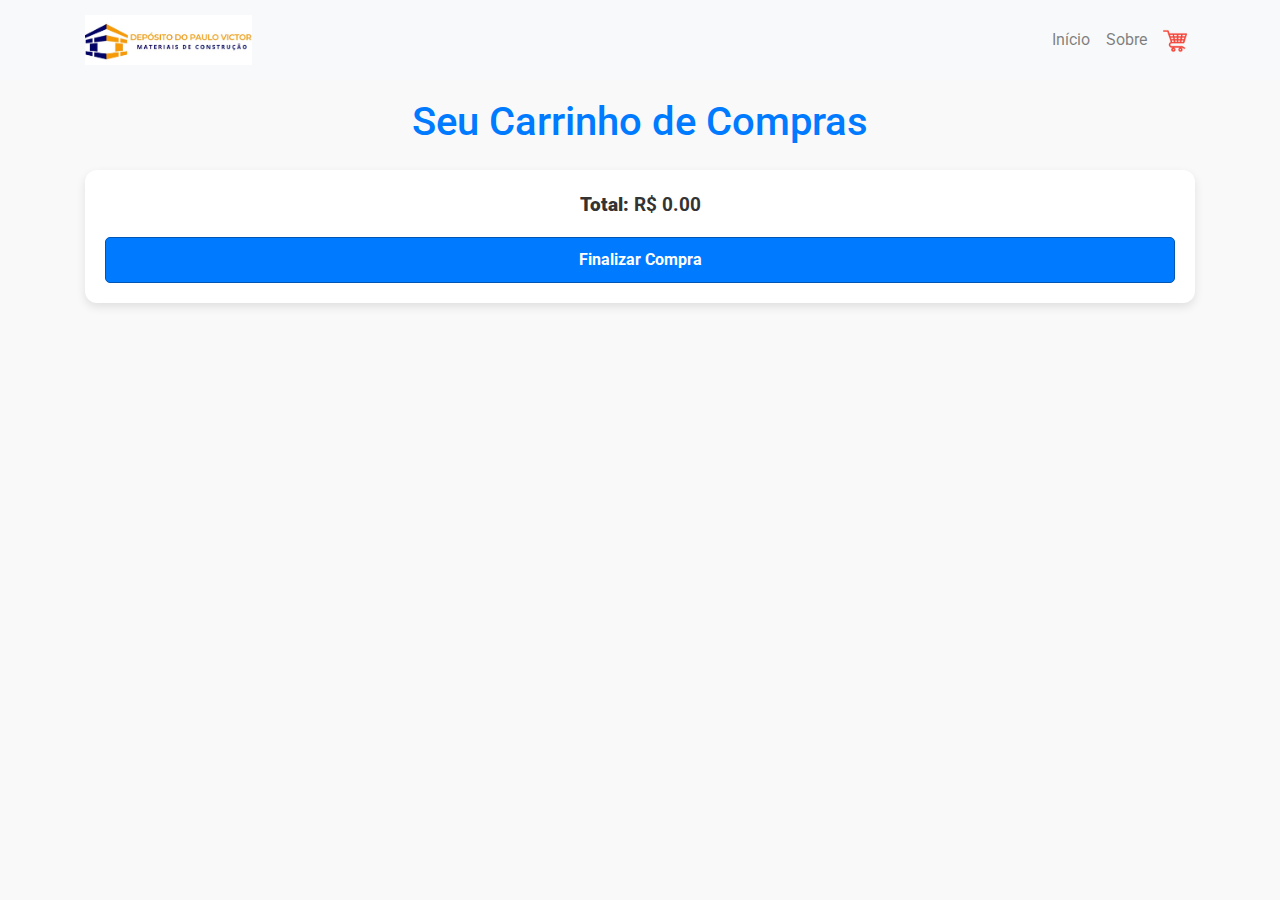
<file: carrinho.html>
<!DOCTYPE html>
<html lang="pt-br">
<head>
    <meta charset="UTF-8">
    <meta name="viewport" content="width=device-width, initial-scale=1.0">
    <title>Carrinho de Compras</title>
    <!-- Estilos Bootstrap -->
    <link href="https://stackpath.bootstrapcdn.com/bootstrap/4.5.2/css/bootstrap.min.css" rel="stylesheet">
    <!-- Estilos Customizados -->
    <link rel="stylesheet" href="styles.css">
    <link href="https://fonts.googleapis.com/css2?family=Roboto:wght@400;500;700&display=swap" rel="stylesheet">
    <style>
        body {
            font-family: 'Roboto', Arial, sans-serif;
            background-color: #f9f9f9;
            padding-top: 50px; /* Espaçamento para o cabeçalho fixo */
        }

        .navbar {
            margin-bottom: 20px;
        }

        .navbar-brand img {
            height: 50px;
        }

        .card {
            border: none;
            border-radius: 12px;
            box-shadow: 0 2px 8px rgba(0, 0, 0, 0.1);
        }

        .card img {
            border-radius: 12px;
        }

        .card-body {
            padding: 15px;
        }

        .card-title {
            font-size: 1.2rem;
            font-weight: bold;
        }

        .card-text {
            font-size: 1rem;
            margin-bottom: 10px;
        }

        .btn-danger, .btn-primary {
            font-size: 0.9rem;
            border-radius: 5px;
            transition: all 0.3s ease;
        }

        .btn-danger:hover {
            background-color: #e74c3c;
            border-color: #c0392b;
        }

        .btn-primary {
            width: 100%;
            font-weight: bold;
        }

        .carrinho-resumo {
            background-color: #fff;
            padding: 20px;
            box-shadow: 0 4px 10px rgba(0, 0, 0, 0.1);
            border-radius: 12px;
        }

        .carrinho-resumo p {
            font-size: 1.2rem;
            font-weight: bold;
        }

        .carrinho-resumo button {
            font-size: 1rem;
            padding: 10px 20px;
            border-radius: 5px;
        }

        .carrinho-resumo .btn-primary {
            background-color: #007bff;
            border-color: #0056b3;
        }

        .carrinho-resumo .btn-primary:hover {
            background-color: #0056b3;
            border-color: #003b73;
        }

        .cart-item-quantity {
            display: flex;
            align-items: center;
        }

        .cart-item-quantity button {
            margin: 0 5px;
        }
    </style>
</head>
<body>
    <!-- Menu de Navegação -->
    <nav class="navbar navbar-expand-lg navbar-light bg-light">
        <div class="container">
            <a class="navbar-brand" href="index.html">
                <img src="IMG/logo.jpeg" alt="Logo do Depósito do Paulo Victor">
            </a>
            <button class="navbar-toggler" type="button" data-toggle="collapse" data-target="#navbarNav" aria-controls="navbarNav" aria-expanded="false" aria-label="Toggle navigation">
                <span class="navbar-toggler-icon"></span>
            </button>
            <div class="collapse navbar-collapse" id="navbarNav">
                <ul class="navbar-nav ml-auto">
                    <li class="nav-item">
                        <a class="nav-link" href="index.html">Início</a>
                    </li>
                    <li class="nav-item">
                        <a class="nav-link" href="sobre.html">Sobre</a>
                    </li>
                    <li class="nav-item">
                        <a class="nav-link active" href="carrinho.html">
                            <img src="IMG/carrinho-icon.png" alt="Carrinho de Compras" style="height: 24px;">
                        </a>
                    </li>
                </ul>
            </div>
        </div>
    </nav>

    <!-- Conteúdo do Carrinho -->
    <div class="container my-5">
        <h1 class="text-center text-primary mb-4">Seu Carrinho de Compras</h1>
        <div id="lista-carrinho" class="row">
            <!-- Os itens do carrinho serão gerados dinamicamente aqui -->
        </div>
        <div class="carrinho-resumo text-center">
            <p><strong>Total:</strong> R$ <span id="total-carrinho">0.00</span></p>
            <button class="btn btn-primary" onclick="finalizarCompra()">Finalizar Compra</button>
        </div>
    </div>

    <script>
        // Função para carregar os itens do carrinho
        function carregarCarrinho() {
            const carrinho = JSON.parse(localStorage.getItem('carrinho')) || [];
            const listaCarrinho = document.getElementById('lista-carrinho');
            let totalCarrinho = 0;

            // Limpa a lista de carrinho
            listaCarrinho.innerHTML = '';

            // Exibe os itens no carrinho
            carrinho.forEach((item, index) => {
                const itemHTML = `
                    <div class="col-md-4 mb-4">
                        <div class="card">
                            <img src="IMG/${item.imagem}" class="card-img-top" alt="${item.nome}">
                            <div class="card-body">
                                <h5 class="card-title">${item.nome}</h5>
                                <p class="card-text">Quantidade: <strong>${item.quantidade}</strong></p>
                                <p class="card-text">Preço Total: R$ <strong>${item.total.toFixed(2)}</strong></p>
                                <div class="cart-item-quantity">
                                    <button class="btn btn-outline-secondary btn-sm">-</button>
                                    <span>${item.quantidade}</span>
                                    <button class="btn btn-outline-secondary btn-sm">+</button>
                                </div>
                                <button class="btn btn-danger btn-sm mt-2" onclick="removerItem(${index})">
                                    Remover Item
                                </button>
                            </div>
                        </div>
                    </div>
                `;
                listaCarrinho.innerHTML += itemHTML;
                totalCarrinho += item.total;
            });

            // Atualiza o total do carrinho
            document.getElementById('total-carrinho').innerText = totalCarrinho.toFixed(2);
        }

        // Função para remover item do carrinho
        function removerItem(index) {
            let carrinho = JSON.parse(localStorage.getItem('carrinho')) || [];
            carrinho.splice(index, 1); // Remove o item pelo índice
            localStorage.setItem('carrinho', JSON.stringify(carrinho));
            carregarCarrinho(); // Recarrega o carrinho
        }

        // Função para finalizar a compra
        function finalizarCompra() {
            if (JSON.parse(localStorage.getItem('carrinho')).length === 0) {
                alert("Seu carrinho está vazio.");
            } else {
                window.location.href = 'finalizar-compra.html'; // Redireciona para a tela de finalizar compra
            }
        }

        // Carregar o carrinho ao iniciar a página
        carregarCarrinho();
    </script>

    <!-- Scripts Bootstrap -->
    <script src="https://code.jquery.com/jquery-3.5.1.slim.min.js"></script>
    <script src="https://cdn.jsdelivr.net/npm/bootstrap@4.5.2/dist/js/bootstrap.bundle.min.js"></script>
</body>
</html>
</file>
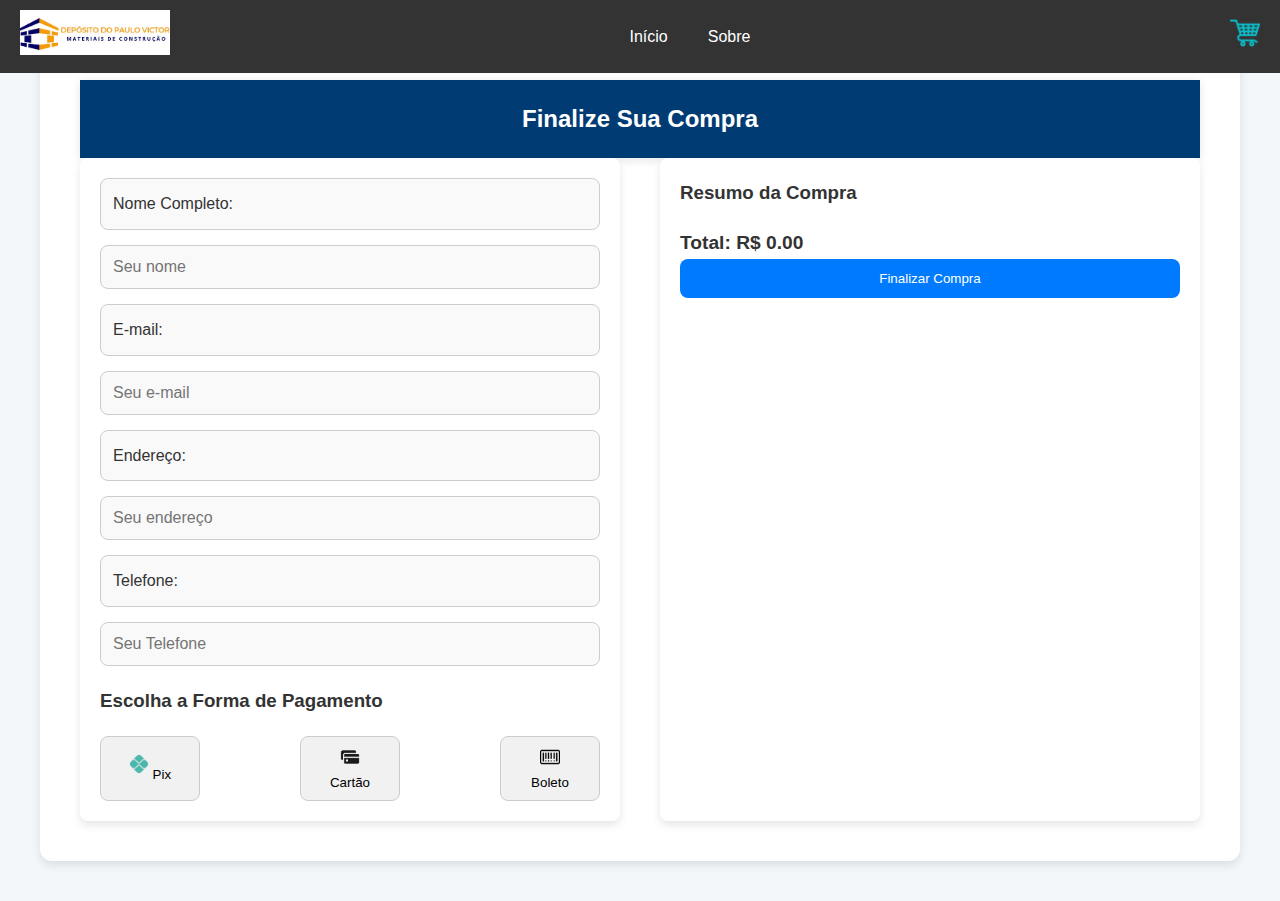
<file: finalizar-compra.html>
<!DOCTYPE html>
<html lang="pt-br">
<head>
    <meta charset="UTF-8">
    <meta name="viewport" content="width=device-width, initial-scale=1.0">
    <title>Finalizar Compra</title>
    <link rel="stylesheet" href="styles.css">
</head>
<body>
    <!-- Menu de Navegação -->
    <nav class="navbar">
        <div class="logo">
            <a href="index.html"><img src="IMG/logo.jpeg" alt="Logo do Depósito do Paulo Victor"></a>
        </div>
        <ul class="nav-links">
            <li><a href="index.html">Início</a></li>
            <li><a href="sobre.html">Sobre</a></li>
        </ul>
        <div class="cart-icon">
            <a href="carrinho.html"><img src="IMG/carrinho-icon.png" alt="Carrinho"></a>
        </div>
    </nav>

    <div class="finalizar-compra-container">
        <header class="carrinho-header text-center">
            <h2>Finalize Sua Compra</h2>
        </header>

        <div class="finalizar-compra-content">
            <!-- Informações do Cliente e Seleção de Pagamento -->
            <section class="dados-cliente">
                <form id="form-compra">
                    <label for="nome">Nome Completo:</label>
                    <input type="text" id="nome" name="nome" required placeholder="Seu nome" />

                    <label for="email">E-mail:</label>
                    <input type="email" id="email" name="email" required placeholder="Seu e-mail" />

                    <label for="endereco">Endereço:</label>
                    <input type="text" id="endereco" name="endereco" required placeholder="Seu endereço" />

                    <label for="endereco">Telefone:</label>
                    <input type="text" id="Telefone" name="Telefone" required placeholder="Seu Telefone" />
                </form>

                <!-- Escolha da Forma de Pagamento -->
                <section class="opcao-pagamento text-center">
                    <h3>Escolha a Forma de Pagamento</h3>
                    <div class="opcoes-pagamento">
                        <button id="pix" class="pagamento-btn" onclick="exibirValor('Pix')">
                            <img src="IMG/pix-icon.png" alt="Pix" />
                            Pix
                        </button>
                        <button id="cartao" class="pagamento-btn" onclick="exibirValor('Cartão')">
                            <img src="IMG/cartao-icon.png" alt="Cartão" />
                            Cartão
                        </button>
                        <button id="boleto" class="pagamento-btn" onclick="exibirValor('Boleto')">
                            <img src="IMG/boleto-con.png" alt="Boleto" />
                            Boleto
                        </button>
                    </div>
                </section>

                <!-- Detalhes específicos de pagamento -->
                <div id="detalhes-pagamento">
                    <div id="detalhes-pix" class="detalhe-pagamento">
                        <label for="chave-pix">Digite a chave Pix:</label>
                        <input type="text" id="chave-pix" placeholder="Insira sua chave Pix" />
                    </div>
                    <div id="detalhes-cartao" class="detalhe-pagamento">
                        <label for="nome-cartao">Nome como no Cartão:</label>
                        <input type="text" id="nome-cartao" placeholder="Nome completo" />

                        <label for="numero-cartao">Número do Cartão:</label>
                        <input type="text" id="numero-cartao" placeholder="0000 0000 0000 0000" maxlength="19" />

                        <label for="validade-cartao">Validade (MM/AA):</label>
                        <input type="text" id="validade-cartao" placeholder="MM/AA" maxlength="5" />

                        <label for="cvv-cartao">CVV:</label>
                        <input type="text" id="cvv-cartao" placeholder="123" maxlength="3" />
                    </div>
                    <div id="detalhes-boleto" class="detalhe-pagamento">
                        <p>Clique no botão abaixo para gerar o boleto:</p>
                        <a href="boleto.pdf" download class="boleto-link">Baixar Boleto</a>
                    </div>
                </div>
            </section>

            <!-- Resumo da Compra e Total -->
            <section class="resumo-compra">
                <h3>Resumo da Compra</h3>
                <ul id="resumo-carrinho"></ul>
                <p><strong>Total:</strong> R$ <span id="produto-total"></span></p>
                <div id="valor-pagamento" class="mt-3"></div>
                <button class="comprar-btn" id="finalizar-btn" onclick="finalizarCompra()">Finalizar Compra</button>
            </section>
        </div>

        <div id="mensagem-feedback" class="hidden">
            <h2>Obrigado pela sua compra!</h2>
            <p>Você será redirecionado para a página inicial em breve...</p>
        </div>
    </div>

    <script>
        let metodoPagamento = null;
    
        function carregarResumo() {
            const carrinho = JSON.parse(localStorage.getItem('carrinho')) || [];
            const resumoCarrinho = document.getElementById('resumo-carrinho');
            let totalCompra = 0;
    
            resumoCarrinho.innerHTML = '';
            carrinho.forEach(item => {
                const li = document.createElement('li');
                li.innerText = `${item.nome} - Quantidade: ${item.quantidade} - R$ ${item.total.toFixed(2)}`;
                resumoCarrinho.appendChild(li);
                totalCompra += item.total;
            });
    
            document.getElementById('produto-total').innerText = totalCompra.toFixed(2);
        }
    
        function exibirValor(pagamento) {
            metodoPagamento = pagamento;
    
            // Remove destaque dos botões previamente selecionados
            const botoesPagamento = document.querySelectorAll('.pagamento-btn');
            botoesPagamento.forEach(btn => btn.classList.remove('selected'));
    
            // Adiciona destaque ao botão selecionado
            const botaoSelecionado = document.getElementById(pagamento.toLowerCase());
            botaoSelecionado.classList.add('selected');
    
            // Oculta todos os detalhes de pagamento
            const detalhes = document.querySelectorAll('.detalhe-pagamento');
            detalhes.forEach(det => det.style.display = 'none');
    
            // Exibe os campos correspondentes ao método de pagamento selecionado
            const detalheSelecionado = document.getElementById(`detalhes-${pagamento.toLowerCase()}`);
            if (detalheSelecionado) {
                detalheSelecionado.style.display = 'block';
            }
        }
    
        // Formatação automática do número do cartão
        document.addEventListener("input", function (event) {
            if (event.target.id === "numero-cartao") {
                let valor = event.target.value.replace(/\D/g, ''); // Remove caracteres não numéricos
                valor = valor.match(/.{1,4}/g)?.join(' ') || valor; // Agrupa em blocos de 4 dígitos
                event.target.value = valor;
            }
        });
    
        function finalizarCompra() {
            if (!metodoPagamento) {
                alert("Por favor, selecione uma forma de pagamento.");
                return;
            }
    
            // Oculta a área de resumo e exibe mensagem de sucesso
            document.querySelector('.finalizar-compra-content').style.display = 'none';
            document.getElementById('mensagem-feedback').classList.remove('hidden');
    
            // Limpa o carrinho e redireciona após 3 segundos
            localStorage.removeItem('carrinho');
            setTimeout(() => window.location.href = 'index.html', 3000);
        }
    
        carregarResumo();
    </script>
    
    <style>
        .detalhe-pagamento {
            display: none;
            margin-top: 20px;
        }

        .hidden {
            display: none;
        }

        #mensagem-feedback {
            text-align: center;
            margin-top: 50px;
        }
    </style>
</body>
</html>
</file>
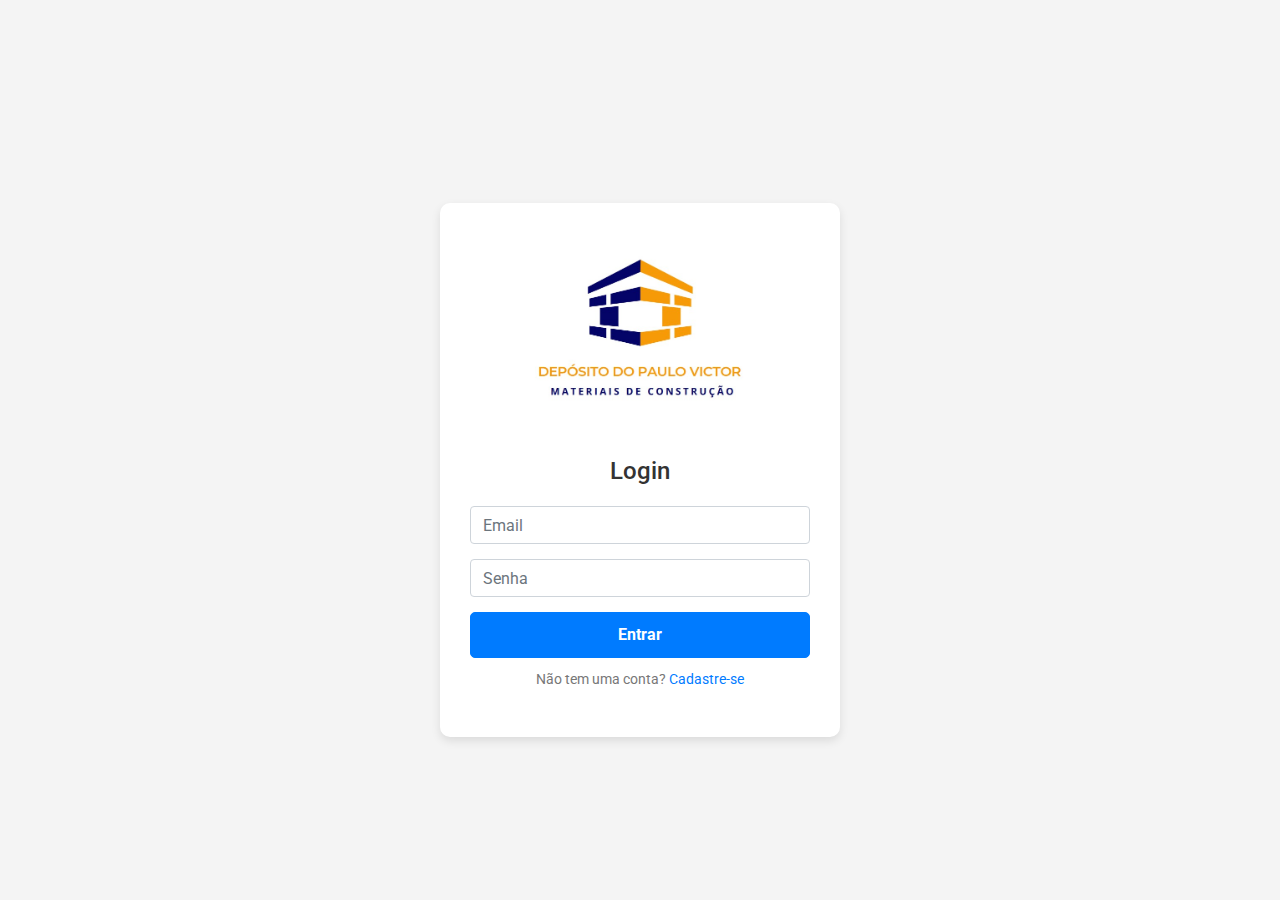
<file: Login.html>
<!DOCTYPE html>
<html lang="pt-br">
<head>
    <meta charset="UTF-8">
    <meta name="viewport" content="width=device-width, initial-scale=1.0">
    <title>Login</title>
    <link href="https://stackpath.bootstrapcdn.com/bootstrap/4.5.2/css/bootstrap.min.css" rel="stylesheet">
    <link rel="stylesheet" href="styles.css">
    <link href="https://fonts.googleapis.com/css2?family=Roboto:wght@400;500;700&display=swap" rel="stylesheet">
    <style>
        body {
            font-family: 'Roboto', Arial, sans-serif;
            background-color: #f4f4f4;
            display: flex;
            justify-content: center;
            align-items: center;
            height: 100vh;
            margin: 0;
        }

        .login-container {
            background-color: #fff;
            border-radius: 10px;
            box-shadow: 0 4px 10px rgba(0, 0, 0, 0.1);
            padding: 30px;
            max-width: 400px;
            width: 100%;
            text-align: center;
        }

        .login-container img {
            width: 250px; /* Tamanho harmonioso do logo */
            margin-bottom: 30px;
        }

        .login-container h2 {
            margin-bottom: 20px;
            color: #333;
            font-size: 1.5rem;
        }

        .form-control {
            margin-bottom: 15px;
        }

        .btn-primary {
            width: 100%;
            padding: 10px;
            font-size: 1rem;
            font-weight: bold;
            border-radius: 5px;
            transition: background-color 0.3s ease;
        }

        .btn-primary:hover {
            background-color: #0056b3;
        }

        .footer-text {
            margin-top: 10px;
            font-size: 0.9rem;
            color: #777;
        }

        .footer-text a {
            color: #007bff;
            text-decoration: none;
        }

        .footer-text a:hover {
            text-decoration: underline;
        }
    </style>
</head>
<body>
    <div class="login-container">
        <img src="IMG/logo2.jpg" alt="Logo da Empresa">
        <h2>Login</h2>
        <form onsubmit="return verificarLogin(event)">
            <input type="text" id="email" class="form-control" placeholder="Email" required>
            <input type="password" id="senha" class="form-control" placeholder="Senha" required>
            <button type="submit" class="btn btn-primary">Entrar</button>
        </form>
        <p class="footer-text">Não tem uma conta? <a href="#">Cadastre-se</a></p>
    </div>

    <script>
        function verificarLogin(event) {
            event.preventDefault();
            const email = document.getElementById('email').value;
            const senha = document.getElementById('senha').value;

            if (email === 'eduardo1@gmail.com' && senha === 'deus2024') {
                window.location.href = 'index.html'; // Redireciona para a tela inicial
            } else {
                alert('Email ou senha incorretos!');
            }
        }
    </script>
</body>
</html>
</file>
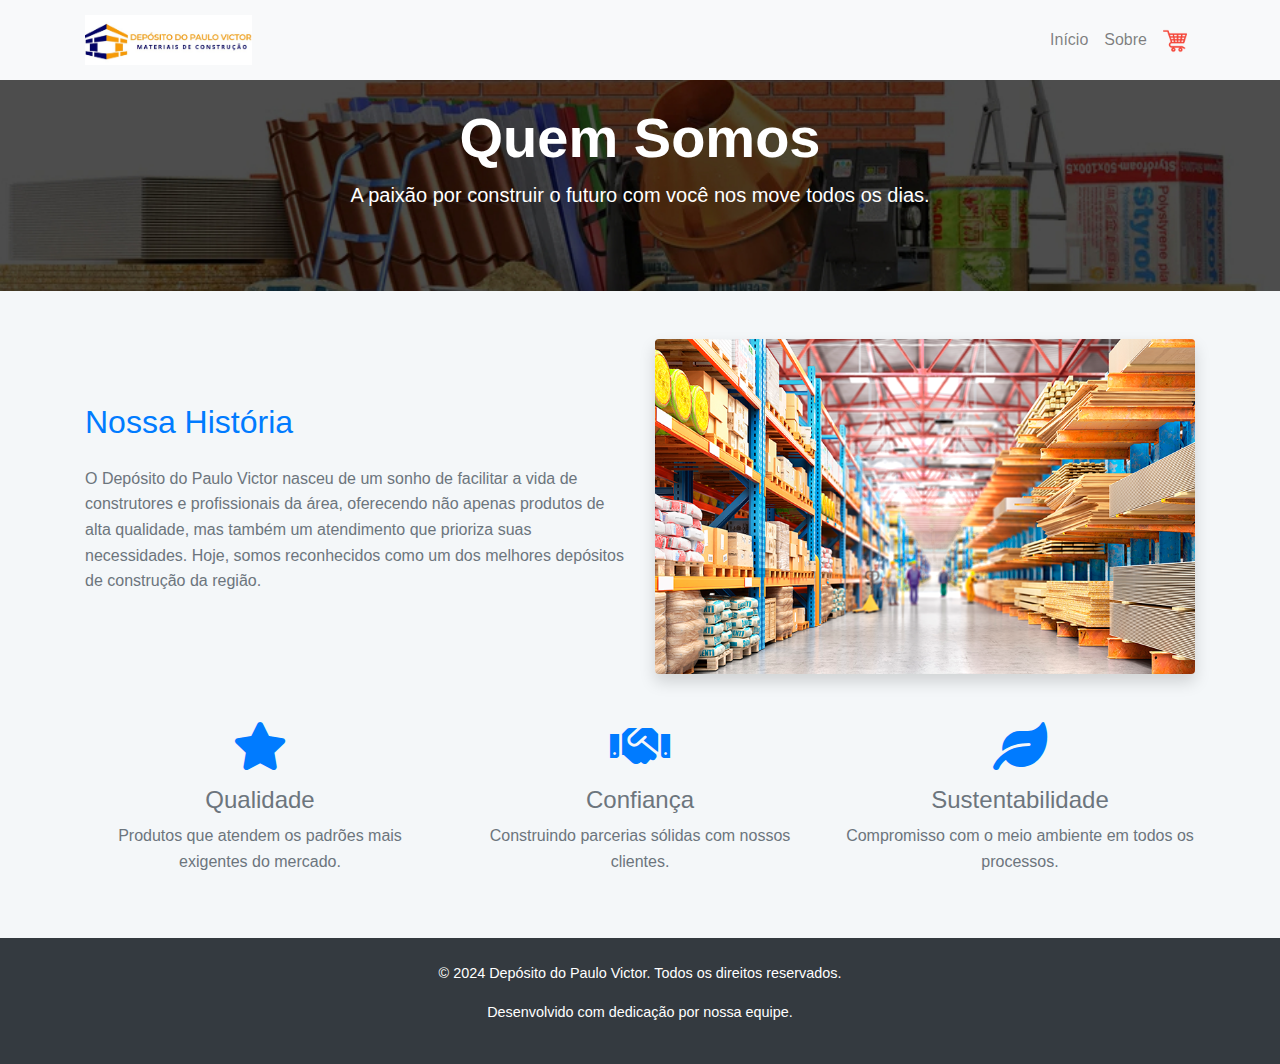
<file: sobre.html>
<!DOCTYPE html>
<html lang="pt-br">
<head>
    <meta charset="UTF-8">
    <meta name="viewport" content="width=device-width, initial-scale=1.0">
    <title>Sobre Nós - Depósito do Paulo Victor</title>
    <!-- Bootstrap CSS -->
    <link rel="stylesheet" href="https://stackpath.bootstrapcdn.com/bootstrap/4.5.2/css/bootstrap.min.css">
    <!-- Font Awesome para ícones -->
    <link rel="stylesheet" href="https://cdnjs.cloudflare.com/ajax/libs/font-awesome/5.15.4/css/all.min.css">
    <!-- Estilos Customizados -->
    <link rel="stylesheet" href="styles.css">
</head>
<body>
    <!-- Menu de Navegação -->
    <nav class="navbar navbar-expand-lg navbar-light bg-light">
        <div class="container">
            <a class="navbar-brand" href="index.html">
                <img src="IMG/logo.jpeg" alt="Logo do Depósito do Paulo Victor" style="height: 50px;">
            </a>
            <button class="navbar-toggler" type="button" data-toggle="collapse" data-target="#navbarNav" aria-controls="navbarNav" aria-expanded="false" aria-label="Toggle navigation">
                <span class="navbar-toggler-icon"></span>
            </button>
            <div class="collapse navbar-collapse" id="navbarNav">
                <ul class="navbar-nav ml-auto">
                    <li class="nav-item">
                        <a class="nav-link" href="index.html">Início</a>
                    </li>
                    <li class="nav-item">
                        <a class="nav-link" href="sobre.html">Sobre</a>
                    </li>
                    <li class="nav-item">
                        <a class="nav-link" href="carrinho.html">
                            <img src="IMG/carrinho-icon.png" alt="Carrinho de Compras" style="height: 24px;">
                        </a>
                    </li>
                </ul>
            </div>
        </div>
    </nav>

    <!-- Banner -->
    <div class="jumbotron jumbotron-fluid text-white" style="background: url('IMG/banner-sobre.jpg') no-repeat center; background-size: cover;">
        <div class="container text-center">
            <h1 class="display-4 font-weight-bold">Quem Somos</h1>
            <p class="lead">A paixão por construir o futuro com você nos move todos os dias.</p>
        </div>
    </div>

    <!-- Conteúdo Principal -->
    <div class="container my-5">
        <!-- História -->
        <section class="mb-5">
            <div class="row align-items-center">
                <div class="col-md-6">
                    <h2 class="mb-4 text-primary">Nossa História</h2>
                    <p class="text-muted">
                        O Depósito do Paulo Victor nasceu de um sonho de facilitar a vida de construtores e profissionais da área, oferecendo não apenas produtos de alta qualidade, mas também um atendimento que prioriza suas necessidades. Hoje, somos reconhecidos como um dos melhores depósitos de construção da região.
                    </p>
                </div>
                <div class="col-md-6">
                    <img src="IMG/historia.jpg" alt="Nossa História" class="img-fluid rounded shadow">
                </div>
            </div>
        </section>

        <!-- Valores e Missão -->
        <section class="mb-5">
            <div class="row">
                <div class="col-md-4 text-center">
                    <i class="fas fa-star fa-3x text-primary mb-3"></i>
                    <h4 class="text-secondary">Qualidade</h4>
                    <p class="text-muted">Produtos que atendem os padrões mais exigentes do mercado.</p>
                </div>
                <div class="col-md-4 text-center">
                    <i class="fas fa-handshake fa-3x text-primary mb-3"></i>
                    <h4 class="text-secondary">Confiança</h4>
                    <p class="text-muted">Construindo parcerias sólidas com nossos clientes.</p>
                </div>
                <div class="col-md-4 text-center">
                    <i class="fas fa-leaf fa-3x text-primary mb-3"></i>
                    <h4 class="text-secondary">Sustentabilidade</h4>
                    <p class="text-muted">Compromisso com o meio ambiente em todos os processos.</p>
                </div>
            </div>
    </div>

    <!-- Rodapé -->
    <footer class="bg-dark text-white py-4">
        <div class="container text-center">
            <p>&copy; 2024 Depósito do Paulo Victor. Todos os direitos reservados.</p>
            <p>Desenvolvido com dedicação por nossa equipe.</p>
        </div>
    </footer>

    <!-- Scripts Bootstrap -->
    <script src="https://code.jquery.com/jquery-3.5.1.slim.min.js"></script>
    <script src="https://cdn.jsdelivr.net/npm/bootstrap@4.5.2/dist/js/bootstrap.bundle.min.js"></script>
</body>
</html>
</file>
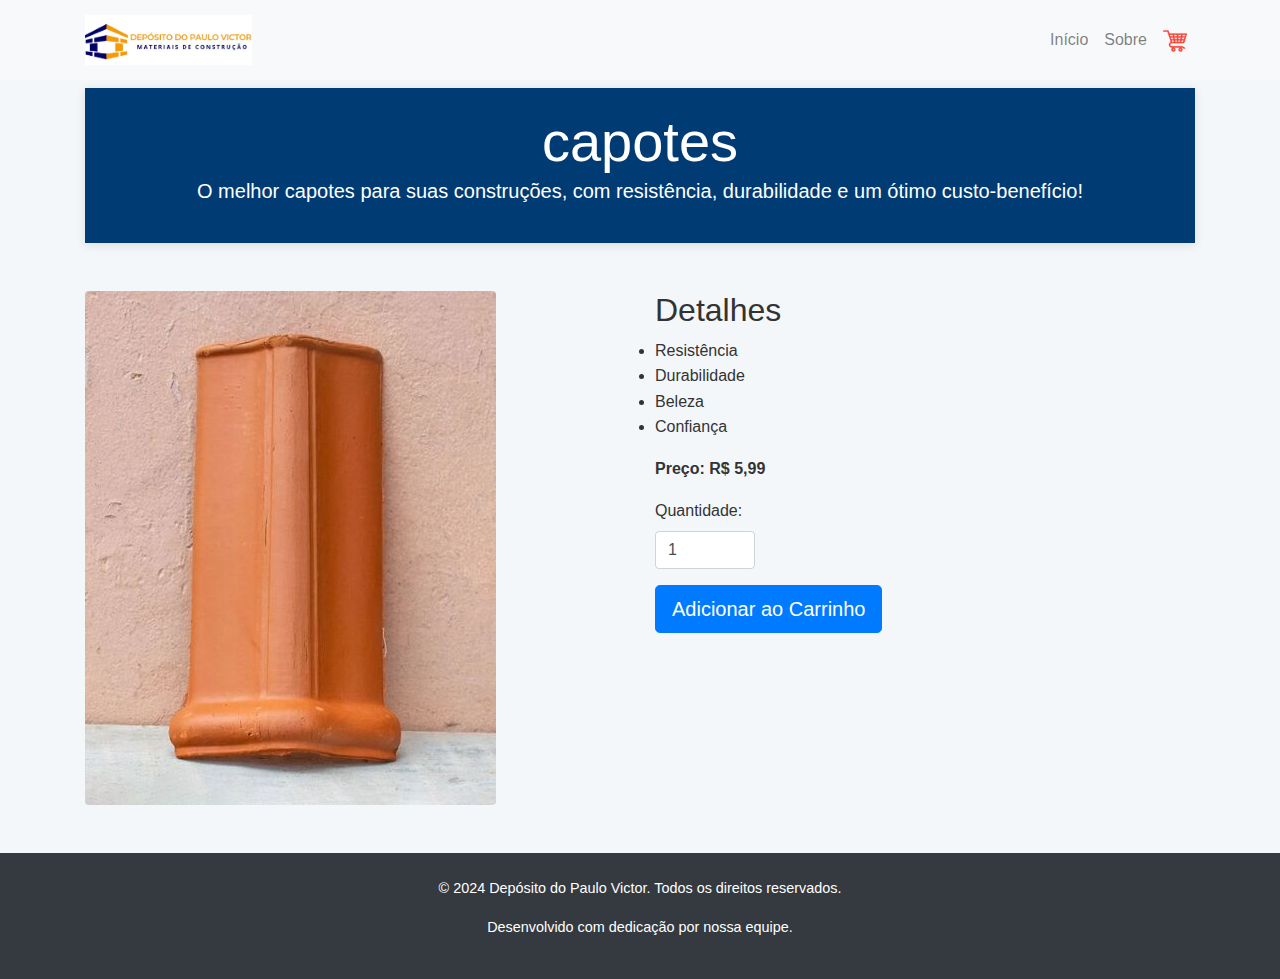
<file: produtos/capotes.html>
<!DOCTYPE html>
<html lang="pt-br">
<head>
    <meta charset="UTF-8">
    <meta name="viewport" content="width=device-width, initial-scale=1.0">
    <title>Detalhes do capotes - Depósito do Paulo Victor</title>
    <!-- Bootstrap CSS -->
    <link rel="stylesheet" href="https://stackpath.bootstrapcdn.com/bootstrap/4.5.2/css/bootstrap.min.css">
    <!-- Estilos Customizados -->
    <link rel="stylesheet" href="../styles.css">
</head>
<body>
    <!-- Menu de Navegação -->
    <nav class="navbar navbar-expand-lg navbar-light bg-light">
        <div class="container">
            <a class="navbar-brand" href="../index.html">
                <img src="../IMG/logo.jpeg" alt="Logo do Depósito do Paulo Victor" style="height: 50px;">
            </a>
            <button class="navbar-toggler" type="button" data-toggle="collapse" data-target="#navbarNav" aria-controls="navbarNav" aria-expanded="false" aria-label="Toggle navigation">
                <span class="navbar-toggler-icon"></span>
            </button>
            <div class="collapse navbar-collapse" id="navbarNav">
                <ul class="navbar-nav ml-auto">
                    <li class="nav-item">
                        <a class="nav-link" href="../index.html">Início</a>
                    </li>
                    <li class="nav-item">
                        <a class="nav-link" href="../sobre.html">Sobre</a>
                    </li>
                    <li class="nav-item">
                        <a class="nav-link" href="../carrinho.html">
                            <img src="../IMG/carrinho-icon.png" alt="Carrinho de Compras" style="height: 24px;">
                        </a>
                    </li>
                </ul>
            </div>
        </div>
    </nav>

    <!-- Conteúdo Principal -->
    <div class="container my-5">
        <!-- Header -->
        <header class="text-center mb-5">
            <h1 class="display-4">capotes</h1>
            <p class="lead">O melhor capotes para suas construções, com resistência, durabilidade e um ótimo custo-benefício!</p>
        </header>

        <!-- Detalhes do Produto -->
        <div class="row">
            <!-- Imagem do Produto -->
            <div class="col-md-6">
                <img src="../IMG/Capotes.jpeg" alt="capotes" class="img-fluid rounded">
            </div>

            <!-- Informações do Produto -->
            <div class="col-md-6">
                <h2>Detalhes</h2>
                <ul>
                    <li>Resistência</li>
                    <li>Durabilidade</li>
                    <li>Beleza</li>
                    <li>Confiança</li>
                </ul>
                <p class="price"><strong>Preço: R$ 5,99</strong></p>
                <label for="quantidade">Quantidade:</label>
                <input type="number" id="quantidade" value="1" min="1" class="form-control mb-3" style="width: 100px;">
                <button id="addToCart" class="btn btn-primary btn-lg">Adicionar ao Carrinho</button>
            </div>
        </div>
    </div>

    <!-- Rodapé -->
    <footer class="bg-dark text-white py-4">
        <div class="container text-center">
            <p>&copy; 2024 Depósito do Paulo Victor. Todos os direitos reservados.</p>
            <p>Desenvolvido com dedicação por nossa equipe.</p>
        </div>
    </footer>

    <!-- Scripts Bootstrap -->
    <script src="https://code.jquery.com/jquery-3.5.1.slim.min.js"></script>
    <script src="https://cdn.jsdelivr.net/npm/bootstrap@4.5.2/dist/js/bootstrap.bundle.min.js"></script>

    <!-- Script JavaScript -->
    <script>
        // Evento de clique no botão de adicionar ao carrinho
        document.getElementById("addToCart").addEventListener("click", function() {
            const produto = {
                nome: "capotes",
                preco: 5.99,
                quantidade: parseInt(document.getElementById("quantidade").value), // Obtém a quantidade do input
                imagem: "capotess.jpg", // Nome da imagem
            };

            // Verificar se já existe um carrinho no LocalStorage
            let carrinho = JSON.parse(localStorage.getItem("carrinho"));
            if (!carrinho) {
                carrinho = []; // Caso não exista, cria um carrinho vazio
            }

            // Adicionar o produto ao carrinho
            const produtoExistente = carrinho.find(item => item.nome === produto.nome);
            if (produtoExistente) {
                produtoExistente.quantidade += produto.quantidade;  // Incrementa a quantidade se já existir
                produtoExistente.total = produtoExistente.quantidade * produtoExistente.preco;  // Atualiza o total
            } else {
                produto.total = produto.quantidade * produto.preco;  // Calcula o total do produto
                carrinho.push(produto);  // Caso contrário, adiciona o novo produto
            }

            // Atualiza o LocalStorage com o novo carrinho
            localStorage.setItem("carrinho", JSON.stringify(carrinho));

            // Alerta de produto adicionado ao carrinho
            alert("Produto adicionado ao carrinho!");
        });
    </script>
</body>
</html>
</file>
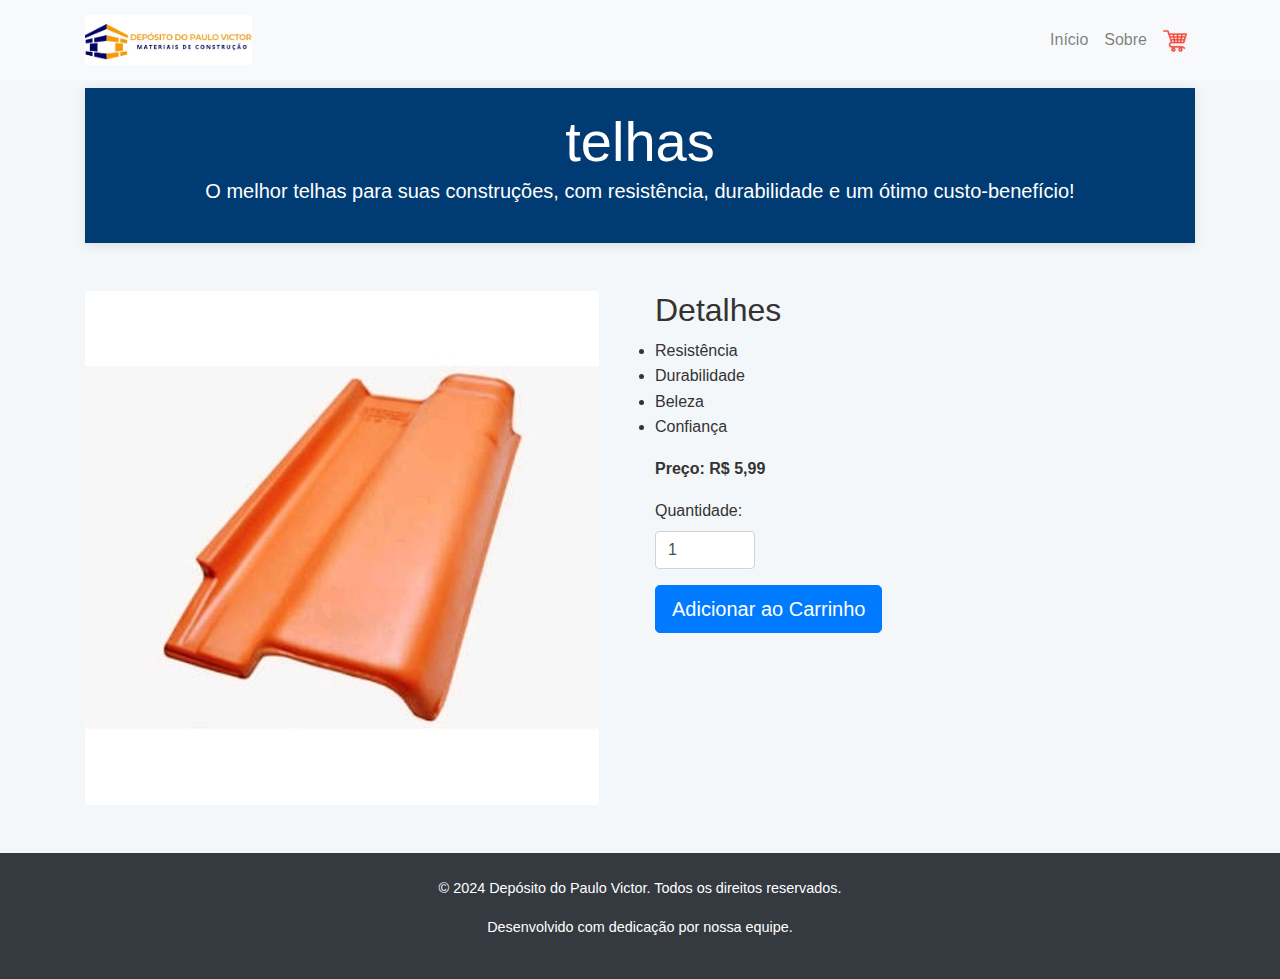
<file: produtos/telhas.html>
<!DOCTYPE html>
<html lang="pt-br">
<head>
    <meta charset="UTF-8">
    <meta name="viewport" content="width=device-width, initial-scale=1.0">
    <title>Detalhes do telhas - Depósito do Paulo Victor</title>
    <!-- Bootstrap CSS -->
    <link rel="stylesheet" href="https://stackpath.bootstrapcdn.com/bootstrap/4.5.2/css/bootstrap.min.css">
    <!-- Estilos Customizados -->
    <link rel="stylesheet" href="../styles.css">
</head>
<body>
    <!-- Menu de Navegação -->
    <nav class="navbar navbar-expand-lg navbar-light bg-light">
        <div class="container">
            <a class="navbar-brand" href="../index.html">
                <img src="../IMG/logo.jpeg" alt="Logo do Depósito do Paulo Victor" style="height: 50px;">
            </a>
            <button class="navbar-toggler" type="button" data-toggle="collapse" data-target="#navbarNav" aria-controls="navbarNav" aria-expanded="false" aria-label="Toggle navigation">
                <span class="navbar-toggler-icon"></span>
            </button>
            <div class="collapse navbar-collapse" id="navbarNav">
                <ul class="navbar-nav ml-auto">
                    <li class="nav-item">
                        <a class="nav-link" href="../index.html">Início</a>
                    </li>
                    <li class="nav-item">
                        <a class="nav-link" href="../sobre.html">Sobre</a>
                    </li>
                    <li class="nav-item">
                        <a class="nav-link" href="../carrinho.html">
                            <img src="../IMG/carrinho-icon.png" alt="Carrinho de Compras" style="height: 24px;">
                        </a>
                    </li>
                </ul>
            </div>
        </div>
    </nav>

    <!-- Conteúdo Principal -->
    <div class="container my-5">
        <!-- Header -->
        <header class="text-center mb-5">
            <h1 class="display-4">telhas</h1>
            <p class="lead">O melhor telhas para suas construções, com resistência, durabilidade e um ótimo custo-benefício!</p>
        </header>

        <!-- Detalhes do Produto -->
        <div class="row">
            <!-- Imagem do Produto -->
            <div class="col-md-6">
                <img src="../IMG/telhas.jpeg" alt="telhas" class="img-fluid rounded">
            </div>

            <!-- Informações do Produto -->
            <div class="col-md-6">
                <h2>Detalhes</h2>
                <ul>
                    <li>Resistência</li>
                    <li>Durabilidade</li>
                    <li>Beleza</li>
                    <li>Confiança</li>
                </ul>
                <p class="price"><strong>Preço: R$ 5,99</strong></p>
                <label for="quantidade">Quantidade:</label>
                <input type="number" id="quantidade" value="1" min="1" class="form-control mb-3" style="width: 100px;">
                <button id="addToCart" class="btn btn-primary btn-lg">Adicionar ao Carrinho</button>
            </div>
        </div>
    </div>

    <!-- Rodapé -->
    <footer class="bg-dark text-white py-4">
        <div class="container text-center">
            <p>&copy; 2024 Depósito do Paulo Victor. Todos os direitos reservados.</p>
            <p>Desenvolvido com dedicação por nossa equipe.</p>
        </div>
    </footer>

    <!-- Scripts Bootstrap -->
    <script src="https://code.jquery.com/jquery-3.5.1.slim.min.js"></script>
    <script src="https://cdn.jsdelivr.net/npm/bootstrap@4.5.2/dist/js/bootstrap.bundle.min.js"></script>

    <!-- Script JavaScript -->
    <script>
        // Evento de clique no botão de adicionar ao carrinho
        document.getElementById("addToCart").addEventListener("click", function() {
            const produto = {
                nome: "telhas",
                preco: 5.99,
                quantidade: parseInt(document.getElementById("quantidade").value), // Obtém a quantidade do input
                imagem: "telhass.jpg", // Nome da imagem
            };

            // Verificar se já existe um carrinho no LocalStorage
            let carrinho = JSON.parse(localStorage.getItem("carrinho"));
            if (!carrinho) {
                carrinho = []; // Caso não exista, cria um carrinho vazio
            }

            // Adicionar o produto ao carrinho
            const produtoExistente = carrinho.find(item => item.nome === produto.nome);
            if (produtoExistente) {
                produtoExistente.quantidade += produto.quantidade;  // Incrementa a quantidade se já existir
                produtoExistente.total = produtoExistente.quantidade * produtoExistente.preco;  // Atualiza o total
            } else {
                produto.total = produto.quantidade * produto.preco;  // Calcula o total do produto
                carrinho.push(produto);  // Caso contrário, adiciona o novo produto
            }

            // Atualiza o LocalStorage com o novo carrinho
            localStorage.setItem("carrinho", JSON.stringify(carrinho));

            // Alerta de produto adicionado ao carrinho
            alert("Produto adicionado ao carrinho!");
        });
    </script>
</body>
</html>
</file>
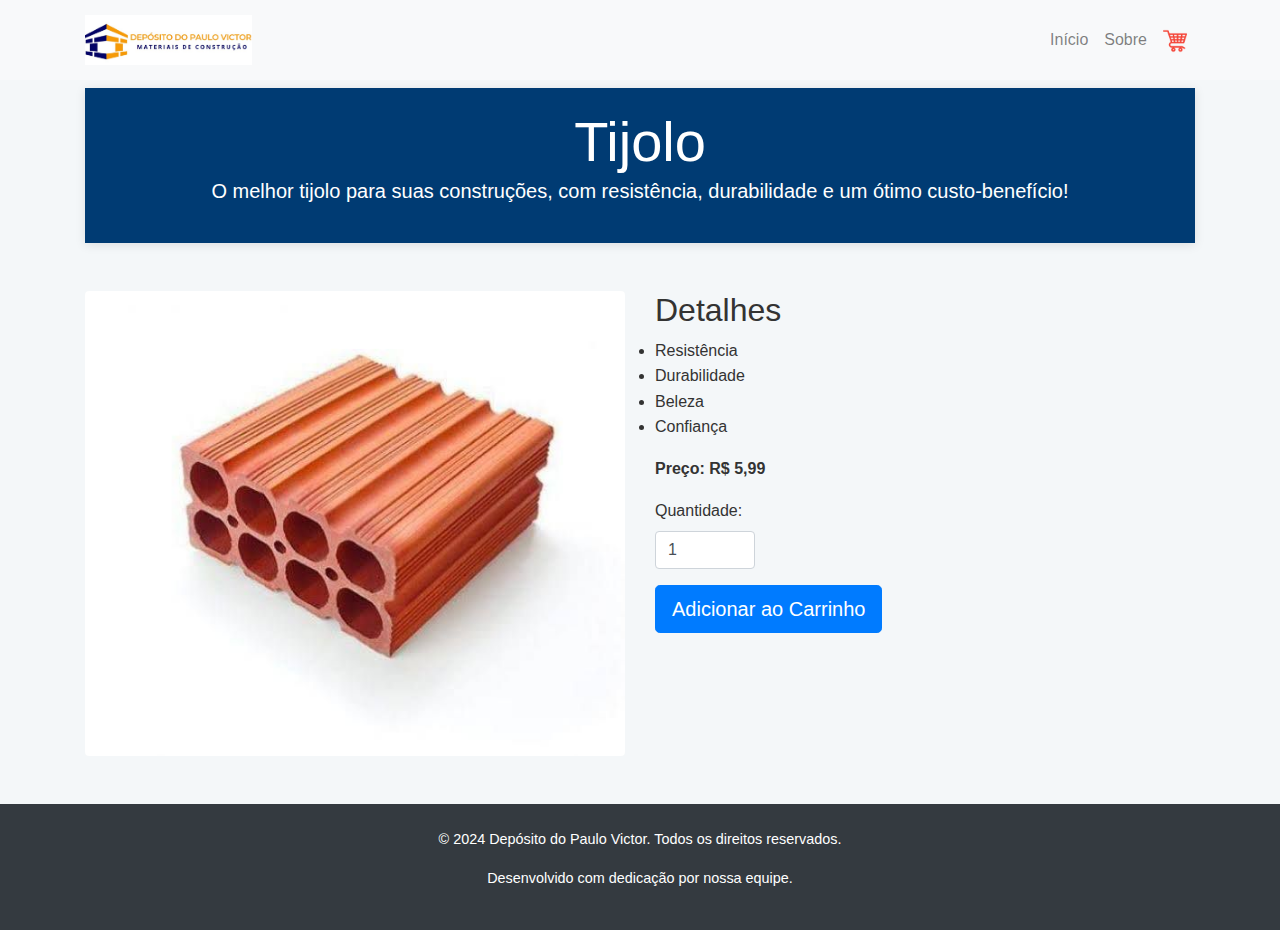
<file: produtos/tijolo.html>
<!DOCTYPE html>
<html lang="pt-br">
<head>
    <meta charset="UTF-8">
    <meta name="viewport" content="width=device-width, initial-scale=1.0">
    <title>Detalhes do Tijolo - Depósito do Paulo Victor</title>
    <!-- Bootstrap CSS -->
    <link rel="stylesheet" href="https://stackpath.bootstrapcdn.com/bootstrap/4.5.2/css/bootstrap.min.css">
    <!-- Estilos Customizados -->
    <link rel="stylesheet" href="../styles.css">
</head>
<body>
    <!-- Menu de Navegação -->
    <nav class="navbar navbar-expand-lg navbar-light bg-light">
        <div class="container">
            <a class="navbar-brand" href="../index.html">
                <img src="../IMG/logo.jpeg" alt="Logo do Depósito do Paulo Victor" style="height: 50px;">
            </a>
            <button class="navbar-toggler" type="button" data-toggle="collapse" data-target="#navbarNav" aria-controls="navbarNav" aria-expanded="false" aria-label="Toggle navigation">
                <span class="navbar-toggler-icon"></span>
            </button>
            <div class="collapse navbar-collapse" id="navbarNav">
                <ul class="navbar-nav ml-auto">
                    <li class="nav-item">
                        <a class="nav-link" href="../index.html">Início</a>
                    </li>
                    <li class="nav-item">
                        <a class="nav-link" href="../sobre.html">Sobre</a>
                    </li>
                    <li class="nav-item">
                        <a class="nav-link" href="../carrinho.html">
                            <img src="../IMG/carrinho-icon.png" alt="Carrinho de Compras" style="height: 24px;">
                        </a>
                    </li>
                </ul>
            </div>
        </div>
    </nav>

    <!-- Conteúdo Principal -->
    <div class="container my-5">
        <!-- Header -->
        <header class="text-center mb-5">
            <h1 class="display-4">Tijolo</h1>
            <p class="lead">O melhor tijolo para suas construções, com resistência, durabilidade e um ótimo custo-benefício!</p>
        </header>

        <!-- Detalhes do Produto -->
        <div class="row">
            <!-- Imagem do Produto -->
            <div class="col-md-6">
                <img src="../IMG/tijolos.jpg" alt="Tijolo" class="img-fluid rounded">
            </div>

            <!-- Informações do Produto -->
            <div class="col-md-6">
                <h2>Detalhes</h2>
                <ul>
                    <li>Resistência</li>
                    <li>Durabilidade</li>
                    <li>Beleza</li>
                    <li>Confiança</li>
                </ul>
                <p class="price"><strong>Preço: R$ 5,99</strong></p>
                <label for="quantidade">Quantidade:</label>
                <input type="number" id="quantidade" value="1" min="1" class="form-control mb-3" style="width: 100px;">
                <button id="addToCart" class="btn btn-primary btn-lg">Adicionar ao Carrinho</button>
            </div>
        </div>
    </div>

    <!-- Rodapé -->
    <footer class="bg-dark text-white py-4">
        <div class="container text-center">
            <p>&copy; 2024 Depósito do Paulo Victor. Todos os direitos reservados.</p>
            <p>Desenvolvido com dedicação por nossa equipe.</p>
        </div>
    </footer>

    <!-- Scripts Bootstrap -->
    <script src="https://code.jquery.com/jquery-3.5.1.slim.min.js"></script>
    <script src="https://cdn.jsdelivr.net/npm/bootstrap@4.5.2/dist/js/bootstrap.bundle.min.js"></script>

    <!-- Script JavaScript -->
    <script>
        // Evento de clique no botão de adicionar ao carrinho
        document.getElementById("addToCart").addEventListener("click", function() {
            const produto = {
                nome: "Tijolo",
                preco: 5.99,
                quantidade: parseInt(document.getElementById("quantidade").value), // Obtém a quantidade do input
                imagem: "tijolos.jpg", // Nome da imagem
            };

            // Verificar se já existe um carrinho no LocalStorage
            let carrinho = JSON.parse(localStorage.getItem("carrinho"));
            if (!carrinho) {
                carrinho = []; // Caso não exista, cria um carrinho vazio
            }

            // Adicionar o produto ao carrinho
            const produtoExistente = carrinho.find(item => item.nome === produto.nome);
            if (produtoExistente) {
                produtoExistente.quantidade += produto.quantidade;  // Incrementa a quantidade se já existir
                produtoExistente.total = produtoExistente.quantidade * produtoExistente.preco;  // Atualiza o total
            } else {
                produto.total = produto.quantidade * produto.preco;  // Calcula o total do produto
                carrinho.push(produto);  // Caso contrário, adiciona o novo produto
            }

            // Atualiza o LocalStorage com o novo carrinho
            localStorage.setItem("carrinho", JSON.stringify(carrinho));

            // Alerta de produto adicionado ao carrinho
            alert("Produto adicionado ao carrinho!");
        });
    </script>
</body>
</html>
</file>
<file: styles.css>
/* Estilo Global */
* {
    margin: 0;
    padding: 0;
    box-sizing: border-box;
}

body {
    font-family: 'Roboto', Arial, sans-serif;
    line-height: 1.6;
    background: #f4f7f9;
    color: #333;
    padding-top: 40px; /* Adiciona um espaçamento de 40px no topo para compensar o menu fixo */
}

/* Header e Footer */
header {
    background: #003b73;
    color: #fff;
    padding: 20px 0;
    text-align: center;
    box-shadow: 0 2px 10px rgba(0, 0, 0, 0.1);
}

header h1 {
    font-size: 2rem;
    margin: 0;
}

footer {
    background: #003b73;
    color: #fff;
    text-align: center;
    padding: 15px 0;
    margin-top: 40px;
    font-size: 0.9rem;
}

/* Menu de Navegação */
.navbar {
    position: fixed;
    top: 0;
    left: 0;
    width: 100%;
    background-color: #333;
    display: flex;
    justify-content: space-between;
    align-items: center;
    padding: 10px 20px;
    z-index: 1000;
}

.navbar .logo img {
    width: 150px;
}

.navbar .nav-links {
    list-style: none;
    display: flex;
    margin: 0;
    padding: 0;
}

.navbar .nav-links li {
    margin-right: 20px;
}

.navbar .nav-links li a {
    text-decoration: none;
    color: white;
    font-size: 16px;
    font-weight: 500;
    padding: 10px;
    transition: background-color 0.3s ease;
}

.navbar .nav-links li a:hover {
    background-color: #555;
    border-radius: 5px;
}

.navbar .cart-icon a {
    text-decoration: none;
}

.navbar .cart-icon img {
    width: 30px;
    height: 30px;
    filter: invert(100%);
}

/* Seção de Login */
.login-section {
    display: flex;
    justify-content: center;
    align-items: center;
    width: 100%;
    padding: 40px;
}

.login-form-container {
    background-color: #fff;
    border-radius: 10px;
    padding: 30px;
    max-width: 400px;
    width: 100%;
    box-shadow: 0 4px 15px rgba(0, 0, 0, 0.1);
}

.login-form-container h2 {
    text-align: center;
    color: #003b73;
    margin-bottom: 20px;
}

.form-group {
    margin-bottom: 20px;
}

.form-group label {
    display: block;
    font-size: 1rem;
    font-weight: 600;
    margin-bottom: 5px;
}

.form-group input {
    width: 100%;
    padding: 10px;
    border: 1px solid #ddd;
    border-radius: 5px;
    font-size: 1rem;
    color: #555;
}

.form-group input:focus {
    outline: none;
    border-color: #003b73;
    box-shadow: 0 0 5px rgba(0, 59, 115, 0.5);
}

.login-button {
    width: 100%;
    padding: 12px;
    font-size: 1.1rem;
    background-color: #003b73;
    color: white;
    border: none;
    border-radius: 5px;
    cursor: pointer;
    transition: background-color 0.3s ease;
}

.login-button:hover {
    background-color: #0056b3;
}

.forgot-password,
.register-link {
    text-align: center;
    font-size: 0.9rem;
    color: #555;
    margin-top: 15px;
}

.forgot-password a,
.register-link a {
    color: #003b73;
    text-decoration: none;
}

.forgot-password a:hover,
.register-link a:hover {
    text-decoration: underline;
}

/* Finalizar Compra */
.finalizar-compra-container {
    padding: 40px;
    background-color: #ffffff;
    box-shadow: 0 4px 10px rgba(0, 0, 0, 0.1);
    border-radius: 12px;
    max-width: 1200px;
    margin: 0 auto 40px auto; /* Aumentei a margem inferior para dar mais espaçamento */
}

.finalizar-compra-content {
    display: flex;
    justify-content: space-between;
    gap: 40px;
}

.dados-cliente, .resumo-compra {
    flex: 1;
    background-color: #fff;
    padding: 20px;
    box-shadow: 0 4px 8px rgba(0, 0, 0, 0.1);
    border-radius: 8px;
}

.dados-cliente form label,
.dados-cliente form input {
    display: block;
    width: 100%;
    margin-bottom: 15px;
    font-size: 1em;
    padding: 12px;
    border: 1px solid #ccc;
    border-radius: 8px;
    background-color: #f9f9f9;
}

.opcao-pagamento {
    margin-top: 20px;
}

.opcoes-pagamento {
    display: flex;
    justify-content: space-between;
    gap: 20px;
    margin-top: 20px;
}

.pagamento-btn {
    background-color: #f1f1f1;
    border: 1px solid #ccc;
    padding: 10px 20px;
    text-align: center;
    cursor: pointer;
    width: 100px;
    border-radius: 8px;
    transition: 0.3s;
}

.pagamento-btn:hover {
    background-color: #e7e7e7;
    border-color: #007bff;
}

.pagamento-btn.selected {
    background-color: #007bff;
    color: #fff;
    border-color: #0056b3;
}

.pagamento-btn img {
    width: 20px; /* Tamanho fixo dos ícones */
    height: 20px;
    margin-bottom: 5px;
}

.comprar-btn {
    background-color: #007bff;
    color: white;
    padding: 12px 20px;
    border: none;
    border-radius: 8px;
    cursor: pointer;
    width: 100%;
    transition: 0.3s;
}

.comprar-btn:hover {
    background-color: #0056b3;
}

.resumo-compra ul {
    list-style: none;
    padding: 0;
}

.resumo-compra p {
    font-size: 1.2em;
    font-weight: bold;
    margin-top: 20px;
}

/* Estilo para os campos de pagamento (Chave Pix e Gerar Boleto) */
.detalhe-pagamento {
    display: none;
    margin-top: 20px;
    background-color: #f9f9f9;
    padding: 20px;
    border-radius: 8px;
    box-shadow: 0 4px 8px rgba(0, 0, 0, 0.1);
}

.detalhe-pagamento input {
    font-size: 1rem;
    padding: 10px;
    border-radius: 5px;
    border: 1px solid #ccc;
    width: 100%;
    margin-top: 10px;
    background-color: #fff;
}

.detalhe-pagamento input:focus {
    border-color: #003b73;
    box-shadow: 0 0 5px rgba(0, 59, 115, 0.5);
}

.boleto-link {
    display: inline-block;
    margin-top: 15px;
    background-color: #007bff;
    color: white;
    padding: 12px 20px;
    border-radius: 5px;
    text-decoration: none;
    text-align: center;
}

.boleto-link:hover {
    background-color: #0056b3;
}

/* Responsividade */
@media (max-width: 768px) {
    .detalhes-produto {
        flex-direction: column;
        align-items: center;
    }

    .detalhes-produto .info {
        text-align: center;
    }

    .navbar {
        flex-direction: column;
        align-items: flex-start;
    }

    .navbar .nav-links {
        width: 100%;
        flex-direction: column;
        align-items: flex-start;
    }

    .navbar .nav-links li {
        margin: 10px 0;
    }

    .navbar .cart-icon {
        margin-top: 10px;
    }

    .plan-cards {
        flex-direction: column;
        gap: 20px;
    }

    .finalizar-compra-content {
        flex-direction: column;
    }
}
</file>
